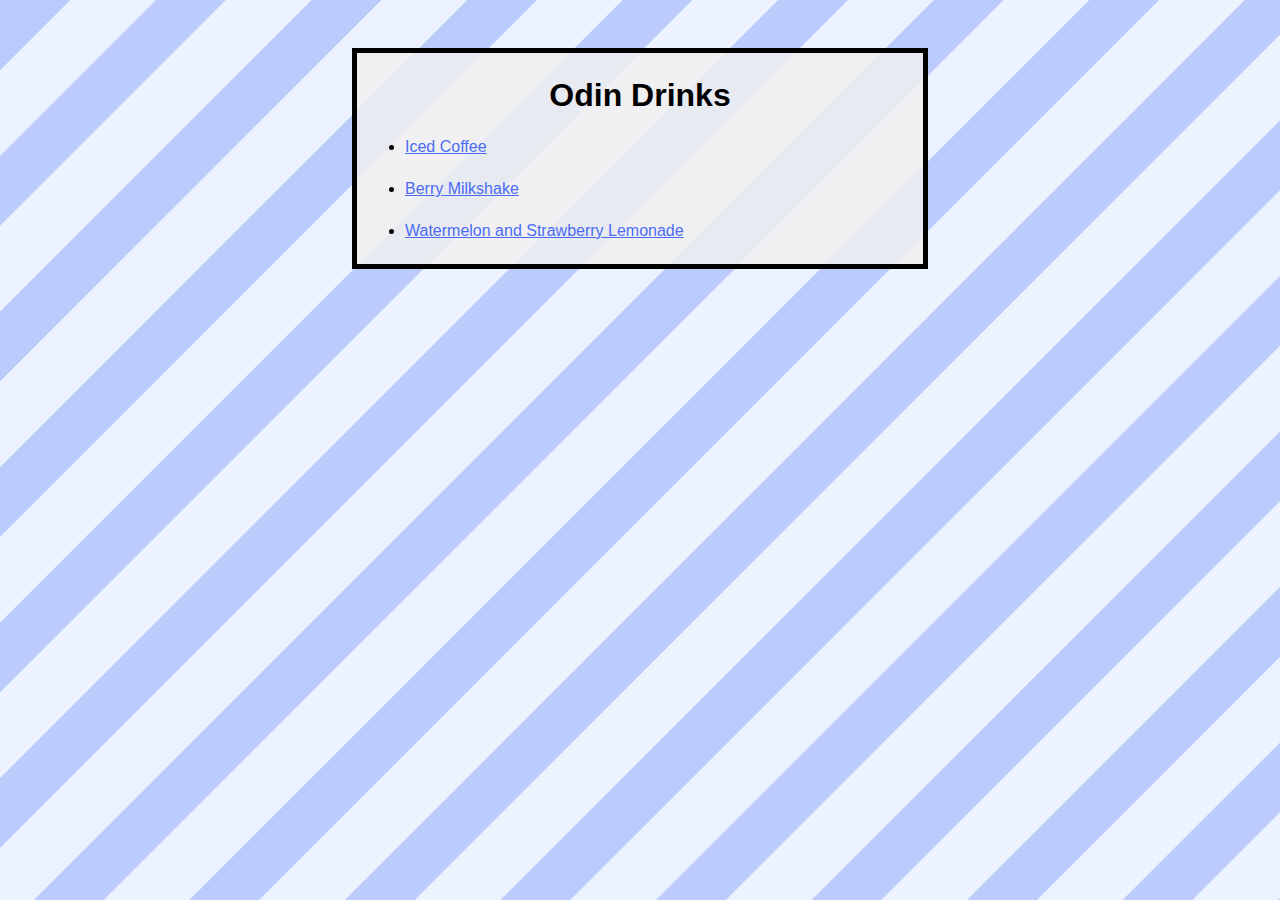
<file: index.html>
<!DOCTYPE html>
<html lang="en">
  <head>
    <meta charset="UTF-8" />
    <title>Odin Drinks</title>
    <link rel="stylesheet" href="./style.css" />
  </head>
  <body>
    <h1>Odin Drinks</h1>

    <ul>
      <li><a href="./recipes/iced-coffee.html">Iced Coffee</a></li>
      <li><a href="./recipes/berry-milkshake.html">Berry Milkshake</a></li>
      <li>
        <a href="./recipes/watermelon-and-strawberry-lemonade.html"
          >Watermelon and Strawberry Lemonade</a
        >
      </li>
    </ul>
  </body>
</html>
</file>
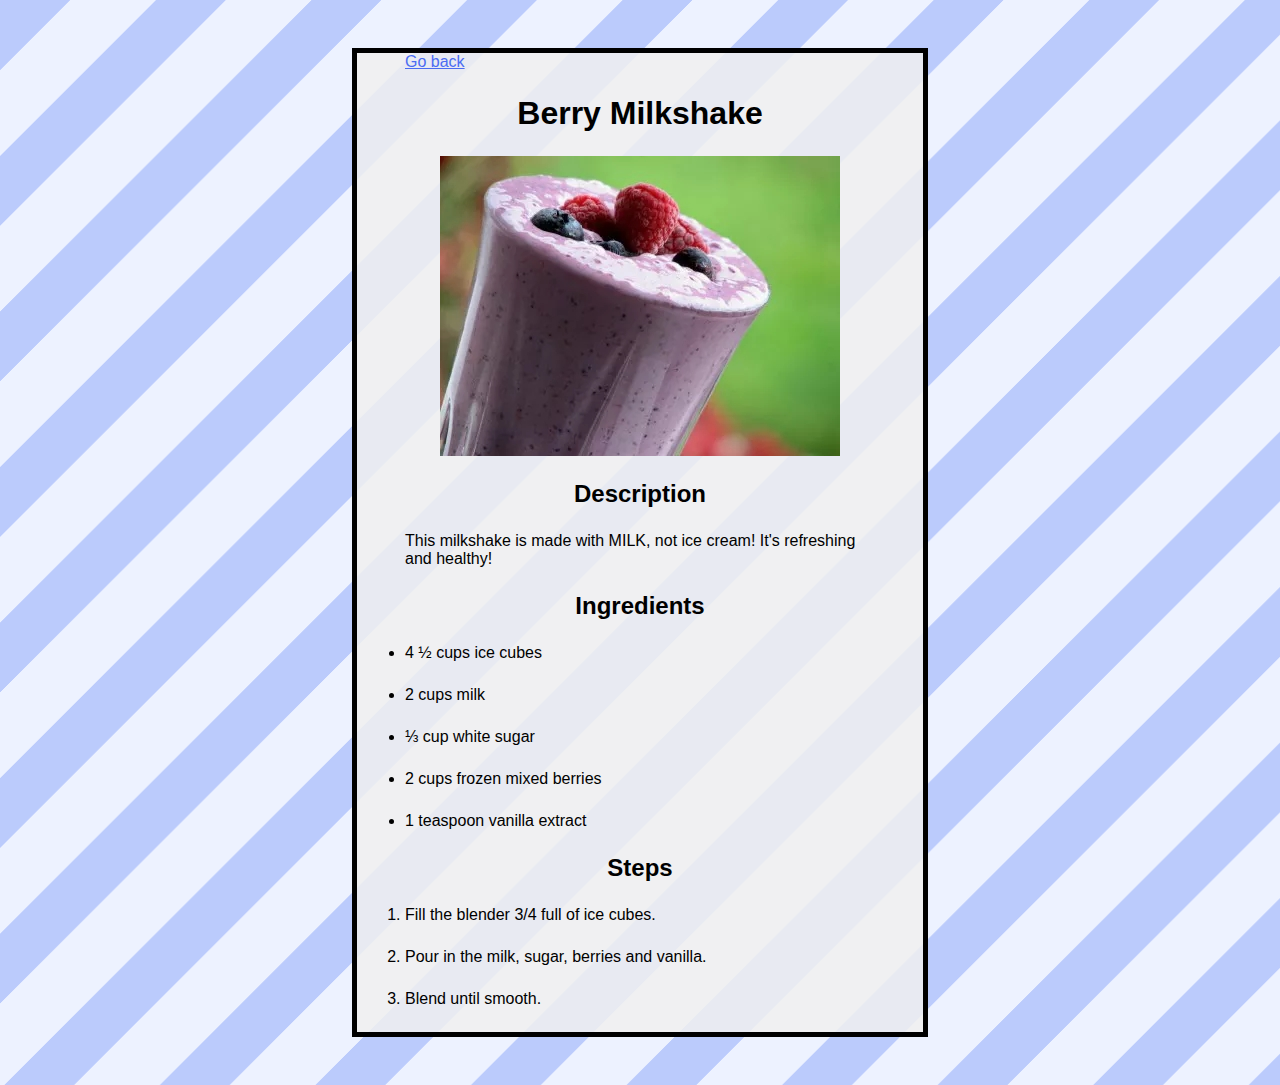
<file: recipes/berry-milkshake.html>
<!DOCTYPE html>
<html lang="en">
  <head>
    <meta charset="UTF-8" />
    <title>Berry Milkshake</title>
    <link rel="stylesheet" href="../style.css" />
  </head>
  <body>
    <a href="../index.html">Go back</a>

    <h1>Berry Milkshake</h1>
    <img
      src="../images/berry-milkshake.jpg"
      alt="A glass of berry milkshake topped with raspberries and blueberries."
    />

    <h2>Description</h2>
    <p>
      This milkshake is made with MILK, not ice cream! It's refreshing and
      healthy!
    </p>

    <h2>Ingredients</h2>
    <ul>
      <li>4 ½ cups ice cubes</li>
      <li>2 cups milk</li>
      <li>⅓ cup white sugar</li>
      <li>2 cups frozen mixed berries</li>
      <li>1 teaspoon vanilla extract</li>
    </ul>

    <h2>Steps</h2>
    <ol>
      <li>Fill the blender 3/4 full of ice cubes.</li>
      <li>Pour in the milk, sugar, berries and vanilla.</li>
      <li>Blend until smooth.</li>
    </ol>
  </body>
</html>
</file>
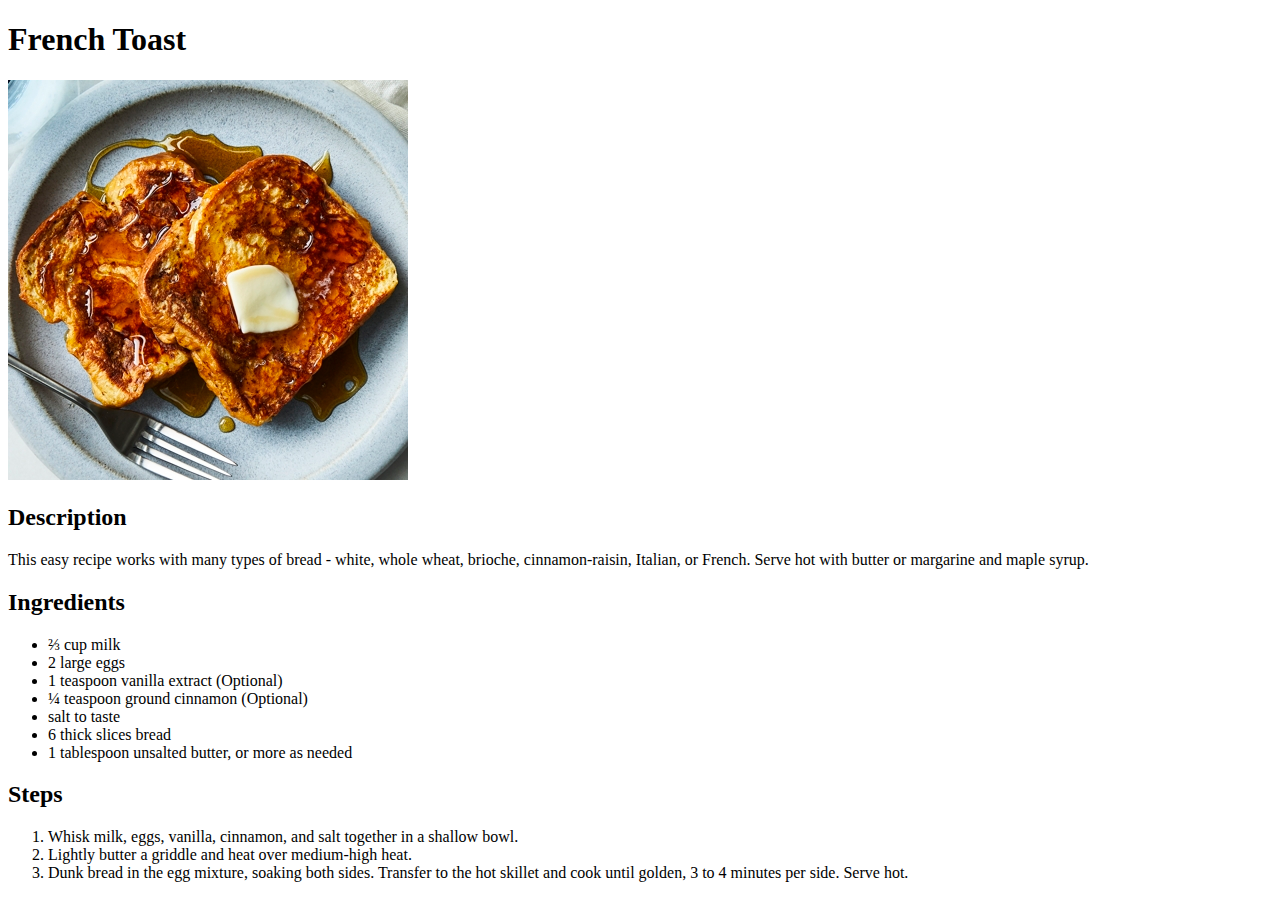
<file: recipes/french-toast.html>
<!DOCTYPE html>
<html lang="en">
<head>
	<meta charset="UTF-8">
	<meta http-equiv="X-UA-Compatible" content="IE=edge">
	<meta name="viewport" content="width=device-width, initial-scale=1.0">
	<title>French Toast</title>
</head>
<body>
	<h1>French Toast</h1>
	<img src="../img/french-toast.jpg" alt="">

	<h2>Description</h2>
	<p>This easy recipe works with many types of bread - white, whole wheat, brioche, cinnamon-raisin, Italian, or French. Serve hot with butter or margarine and maple syrup.</p>

	<h2>Ingredients</h2>
	<ul>
		<li>⅔ cup milk</li>
		<li>2 large eggs</li>
		<li>1 teaspoon vanilla extract (Optional)</li>
		<li>¼ teaspoon ground cinnamon (Optional)</li>
		<li>salt to taste</li>
		<li>6 thick slices bread</li>
		<li>1 tablespoon unsalted butter, or more as needed</li>
	</ul>

	<h2>Steps</h2>
	<ol>
		<li>Whisk milk, eggs, vanilla, cinnamon, and salt together in a shallow bowl.</li>
		<li>Lightly butter a griddle and heat over medium-high heat.</li>
		<li>Dunk bread in the egg mixture, soaking both sides. Transfer to the hot skillet and cook until golden, 3 to 4 minutes per side. Serve hot.</li>
	</ol>
</body>
</html>
</file>
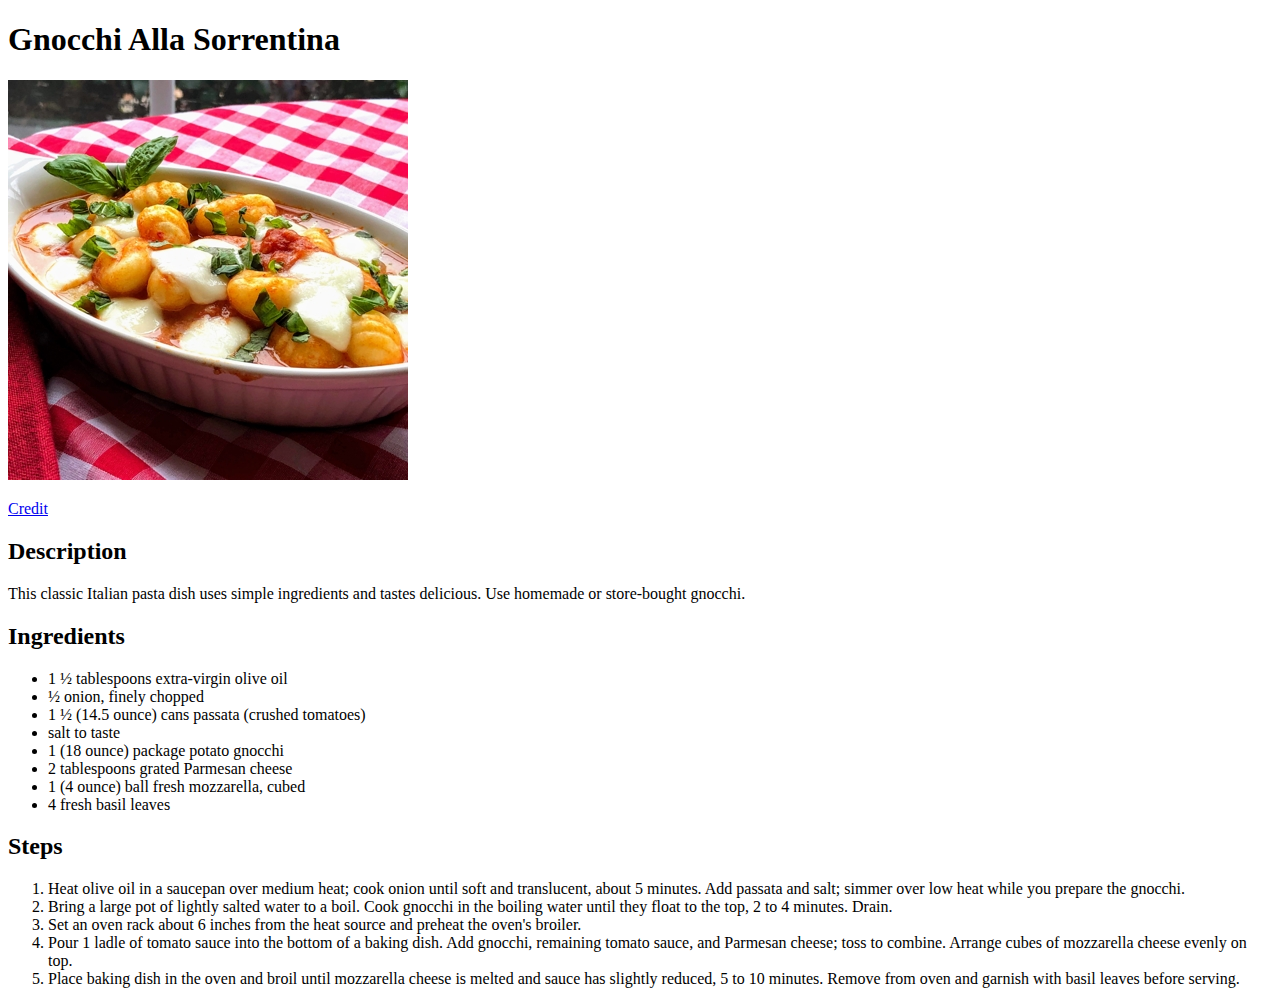
<file: recipes/gnocchi-alla-sorrentina.html>
<!DOCTYPE html>
<html lang="en">
<head>
	<meta charset="UTF-8">
	<meta http-equiv="X-UA-Compatible" content="IE=edge">
	<meta name="viewport" content="width=device-width, initial-scale=1.0">
	<title>Gnocchi Alla Sorrentina</title>
</head>
<body>
	<h1>Gnocchi Alla Sorrentina</h1>
	<img src="../img/gnocchi-alla-sorrentina.jpg" alt="Gnocchi Alla Sorrentina in a container">
	<p><a href="https://www.allrecipes.com/recipe/265089/gnocchi-with-tomato-sauce-and-mozzarella/">Credit</a></p>

	<h2>Description</h2>
	<p>This classic Italian pasta dish uses simple ingredients and tastes delicious. Use homemade or store-bought gnocchi.</p>

	<h2>Ingredients</h2>
	<ul>
		<li>1 ½ tablespoons extra-virgin olive oil</li>
		<li>½ onion, finely chopped</li>
		<li>1 ½ (14.5 ounce) cans passata (crushed tomatoes)</li>
		<li>salt to taste</li>
		<li>1 (18 ounce) package potato gnocchi</li>
		<li>2 tablespoons grated Parmesan cheese</li>
		<li>1 (4 ounce) ball fresh mozzarella, cubed</li>
		<li>4 fresh basil leaves</li>
	</ul>

	<h2>Steps</h2>
	<ol>
		<li>Heat olive oil in a saucepan over medium heat; cook onion until soft and translucent, about 5 minutes. Add passata and salt; simmer over low heat while you prepare the gnocchi.</li>
		<li>Bring a large pot of lightly salted water to a boil. Cook gnocchi in the boiling water until they float to the top, 2 to 4 minutes. Drain.</li>
		<li>Set an oven rack about 6 inches from the heat source and preheat the oven's broiler.</li>
		<li>Pour 1 ladle of tomato sauce into the bottom of a baking dish. Add gnocchi, remaining tomato sauce, and Parmesan cheese; toss to combine. Arrange cubes of mozzarella cheese evenly on top.</li>
		<li>Place baking dish in the oven and broil until mozzarella cheese is melted and sauce has slightly reduced, 5 to 10 minutes. Remove from oven and garnish with basil leaves before serving.</li>
	</ol>
</body>
</html>
</file>
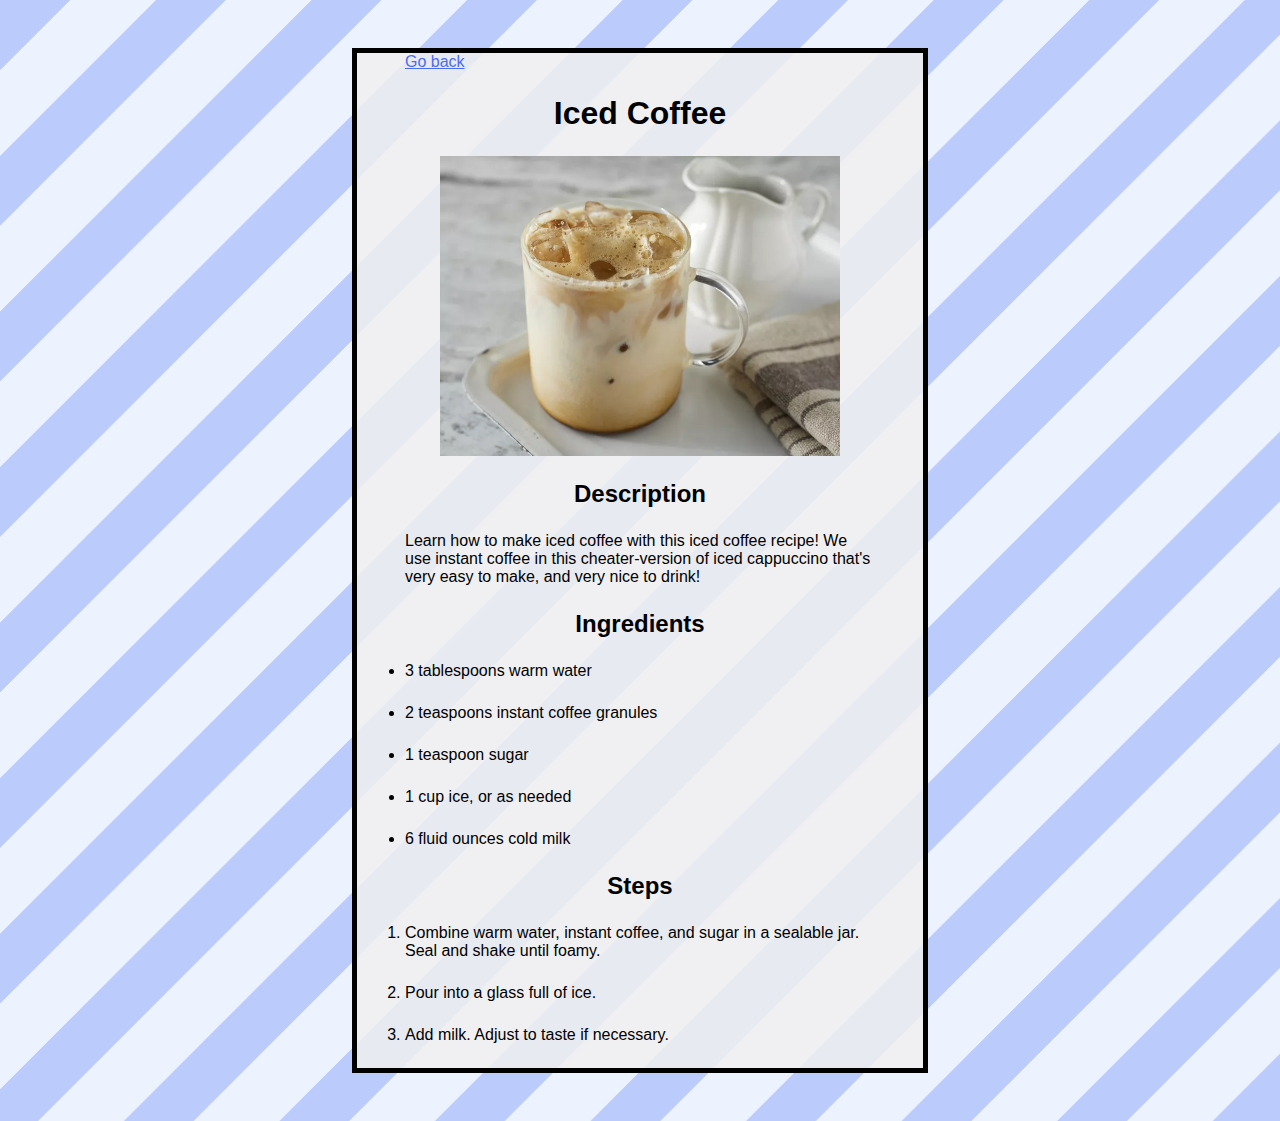
<file: recipes/iced-coffee.html>
<!DOCTYPE html>
<html lang="en">
  <head>
    <meta charset="UTF-8" />
    <title>Iced Coffee</title>
    <link rel="stylesheet" href="../style.css" />
  </head>
  <body>
    <a href="../index.html">Go back</a>

    <h1>Iced Coffee</h1>
    <img
      src="../images/iced-coffee.jpg"
      alt="A glass of iced coffee on a tray."
    />

    <h2>Description</h2>
    <p>
      Learn how to make iced coffee with this iced coffee recipe! We use instant
      coffee in this cheater-version of iced cappuccino that's very easy to
      make, and very nice to drink!
    </p>

    <h2>Ingredients</h2>
    <ul>
      <li>3 tablespoons warm water</li>
      <li>2 teaspoons instant coffee granules</li>
      <li>1 teaspoon sugar</li>
      <li>1 cup ice, or as needed</li>
      <li>6 fluid ounces cold milk</li>
    </ul>

    <h2>Steps</h2>
    <ol>
      <li>
        Combine warm water, instant coffee, and sugar in a sealable jar. Seal
        and shake until foamy.
      </li>
      <li>Pour into a glass full of ice.</li>
      <li>Add milk. Adjust to taste if necessary.</li>
    </ol>
  </body>
</html>
</file>
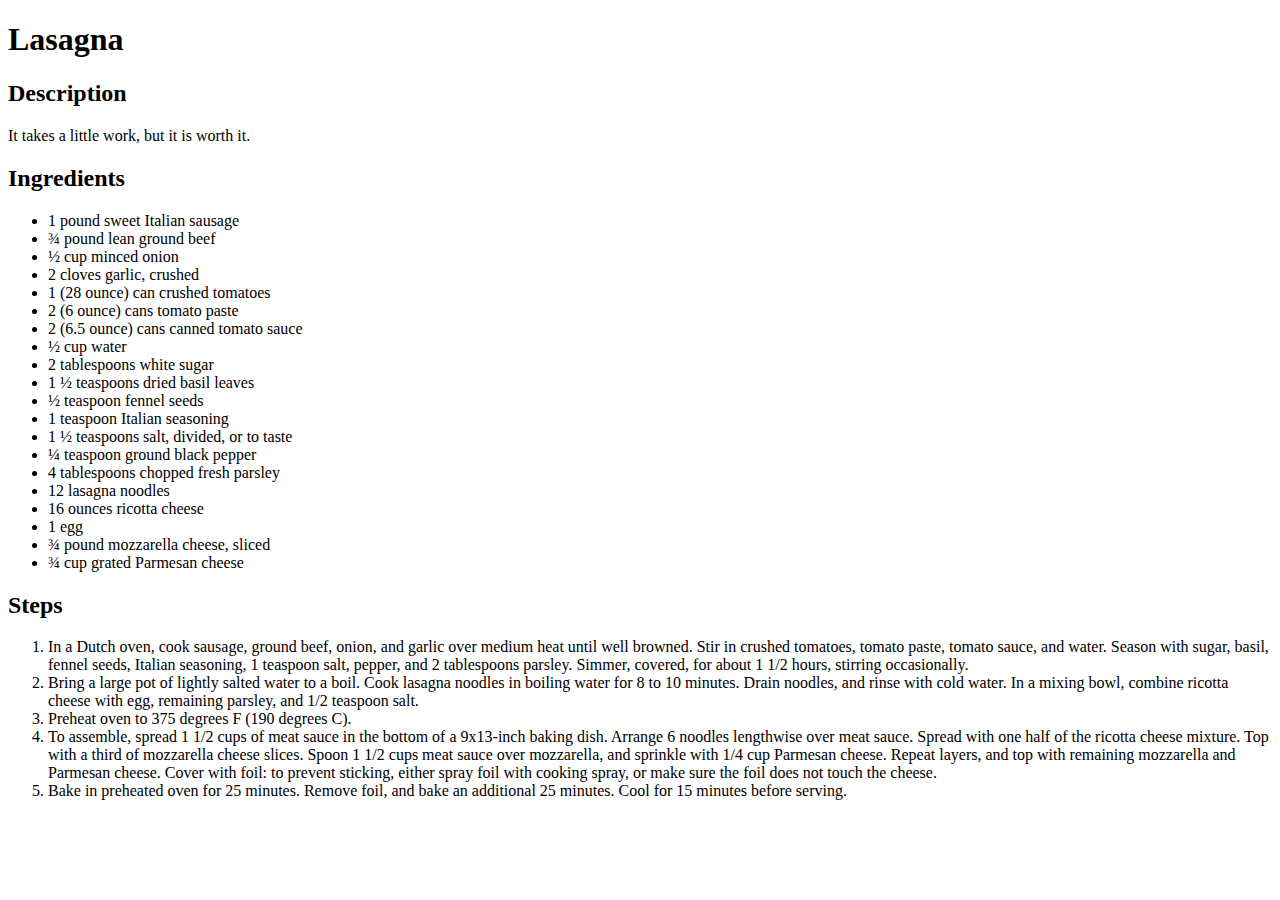
<file: recipes/lasagna.html>
<!DOCTYPE html>
<html lang="en">
<head>
	<meta charset="UTF-8">
	<meta http-equiv="X-UA-Compatible" content="IE=edge">
	<meta name="viewport" content="width=device-width, initial-scale=1.0">
	<title>Lasagna</title>
</head>
<body>
	<h1>Lasagna</h1>

	<h2>Description</h2>
	<p>It takes a little work, but it is worth it.</p>

	<h2>Ingredients</h2>
	<ul>
		<li>1 pound sweet Italian sausage</li>
		<li>¾ pound lean ground beef</li>
		<li>½ cup minced onion</li>
		<li>2 cloves garlic, crushed</li>
		<li>1 (28 ounce) can crushed tomatoes</li>
		<li>2 (6 ounce) cans tomato paste</li>
		<li>2 (6.5 ounce) cans canned tomato sauce</li>
		<li>½ cup water</li>
		<li>2 tablespoons white sugar</li>
		<li>1 ½ teaspoons dried basil leaves</li>
		<li>½ teaspoon fennel seeds</li>
		<li>1 teaspoon Italian seasoning</li>
		<li>1 ½ teaspoons salt, divided, or to taste</li>
		<li>¼ teaspoon ground black pepper</li>
		<li>4 tablespoons chopped fresh parsley</li>
		<li>12 lasagna noodles</li>
		<li>16 ounces ricotta cheese</li>
		<li>1 egg</li>
		<li>¾ pound mozzarella cheese, sliced</li>
		<li>¾ cup grated Parmesan cheese</li>
	</ul>

	<h2>Steps</h2>
	<ol>
		<li>In a Dutch oven, cook sausage, ground beef, onion, and garlic over medium heat until well browned. Stir in crushed tomatoes, tomato paste, tomato sauce, and water. Season with sugar, basil, fennel seeds, Italian seasoning, 1 teaspoon salt, pepper, and 2 tablespoons parsley. Simmer, covered, for about 1 1/2 hours, stirring occasionally.</li>
		<li>Bring a large pot of lightly salted water to a boil. Cook lasagna noodles in boiling water for 8 to 10 minutes. Drain noodles, and rinse with cold water. In a mixing bowl, combine ricotta cheese with egg, remaining parsley, and 1/2 teaspoon salt.</li>
		<li>Preheat oven to 375 degrees F (190 degrees C).</li>
		<li>To assemble, spread 1 1/2 cups of meat sauce in the bottom of a 9x13-inch baking dish. Arrange 6 noodles lengthwise over meat sauce. Spread with one half of the ricotta cheese mixture. Top with a third of mozzarella cheese slices. Spoon 1 1/2 cups meat sauce over mozzarella, and sprinkle with 1/4 cup Parmesan cheese. Repeat layers, and top with remaining mozzarella and Parmesan cheese. Cover with foil: to prevent sticking, either spray foil with cooking spray, or make sure the foil does not touch the cheese.</li>
		<li>Bake in preheated oven for 25 minutes. Remove foil, and bake an additional 25 minutes. Cool for 15 minutes before serving.</li>
	</ol>
</body>
</html>
</file>
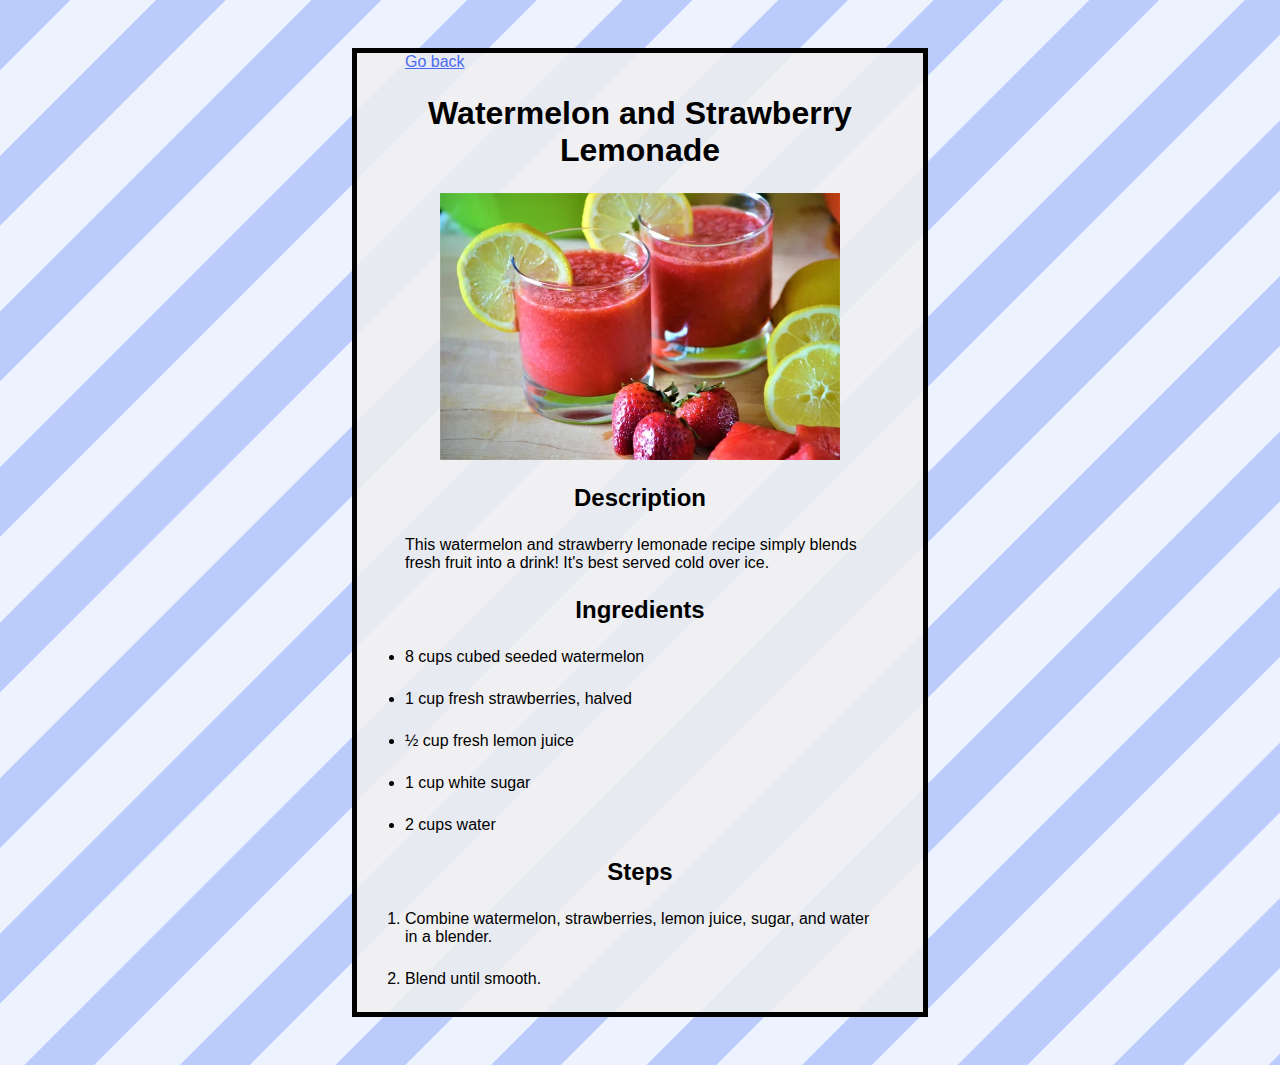
<file: recipes/watermelon-and-strawberry-lemonade.html>
<!DOCTYPE html>
<html lang="en">
  <head>
    <meta charset="UTF-8" />
    <title>Watermelon and Strawberry Lemonade</title>
    <link rel="stylesheet" href="../style.css" />
  </head>
  <body>
    <a href="../index.html">Go back</a>

    <h1>Watermelon and Strawberry Lemonade</h1>
    <img
      src="../images/watermelon-and-strawberry-lemonade.jpg"
      alt="Two glasses of watermelon and strawberry lemonade on a table."
    />

    <h2>Description</h2>
    <p>
      This watermelon and strawberry lemonade recipe simply blends fresh fruit
      into a drink! It's best served cold over ice.
    </p>

    <h2>Ingredients</h2>
    <ul>
      <li>8 cups cubed seeded watermelon</li>
      <li>1 cup fresh strawberries, halved</li>
      <li>½ cup fresh lemon juice</li>
      <li>1 cup white sugar</li>
      <li>2 cups water</li>
    </ul>

    <h2>Steps</h2>
    <ol>
      <li>
        Combine watermelon, strawberries, lemon juice, sugar, and water in a
        blender.
      </li>
      <li>Blend until smooth.</li>
    </ol>
  </body>
</html>
</file>
<file: style.css>
* {
  margin: 0;
  padding: 0;
}

html {
  background-image: linear-gradient(
    135deg,
    #bbcbfc 22.73%,
    #edf2ff 22.73%,
    #edf2ff 50%,
    #bbcbfc 50%,
    #bbcbfc 72.73%,
    #edf2ff 72.73%,
    #edf2ff 100%
  );
  background-size: 155.56px 155.56px;
}

body {
  margin: 48px auto;
  padding: 0 48px;
  max-width: 576px;
  box-sizing: border-box;
  border: 5px solid black;
  background-color: #f0f0f0d9;
  font-family: sans-serif;
  font-size: 16px;
}

body * {
  margin: 24px auto;
}

h1,
h2 {
  text-align: center;
}

h1 {
  font-size: 32px;
}

h2 {
  font-size: 24px;
}

a:link {
  color: #4b6cf2;
}

a:hover {
  color: #1443ff;
}

a:visited {
  color: #223ca8;
}

img {
  display: block;
  width: 400px;
  height: auto;
}
</file>
